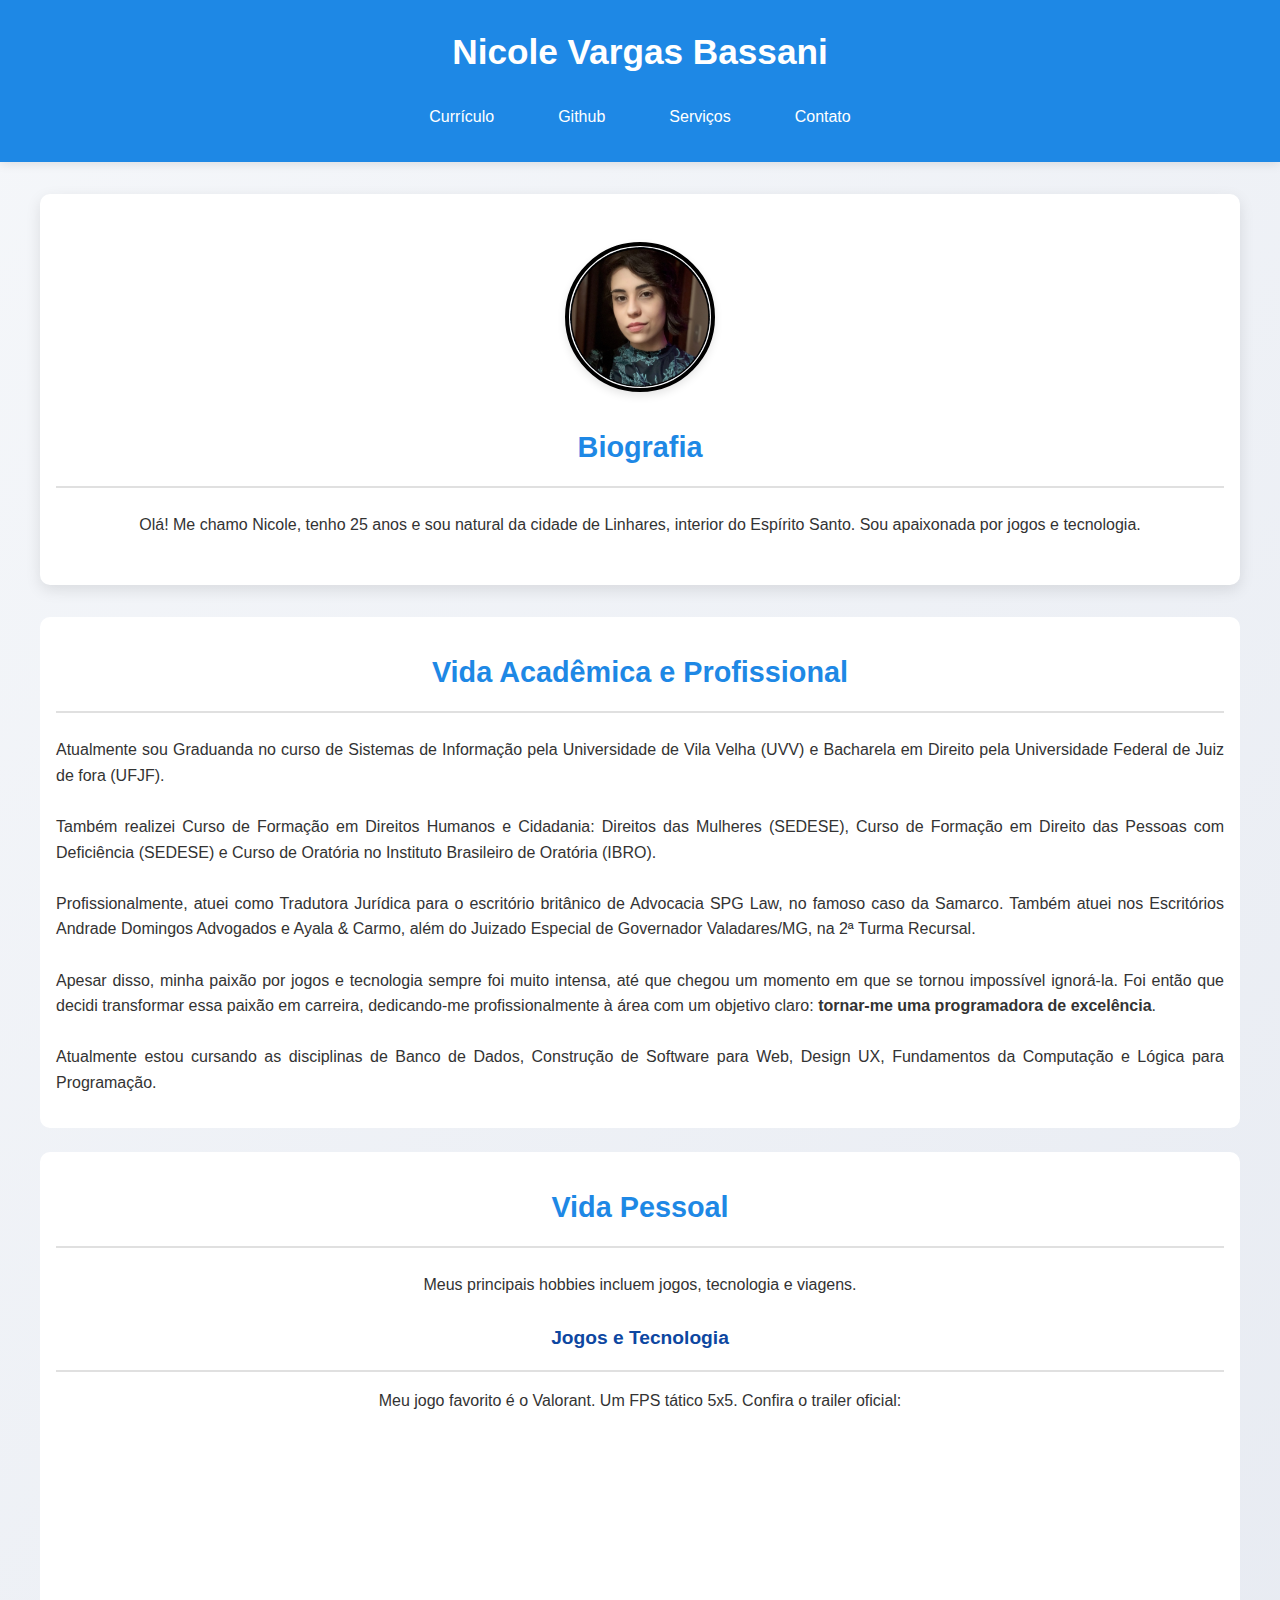
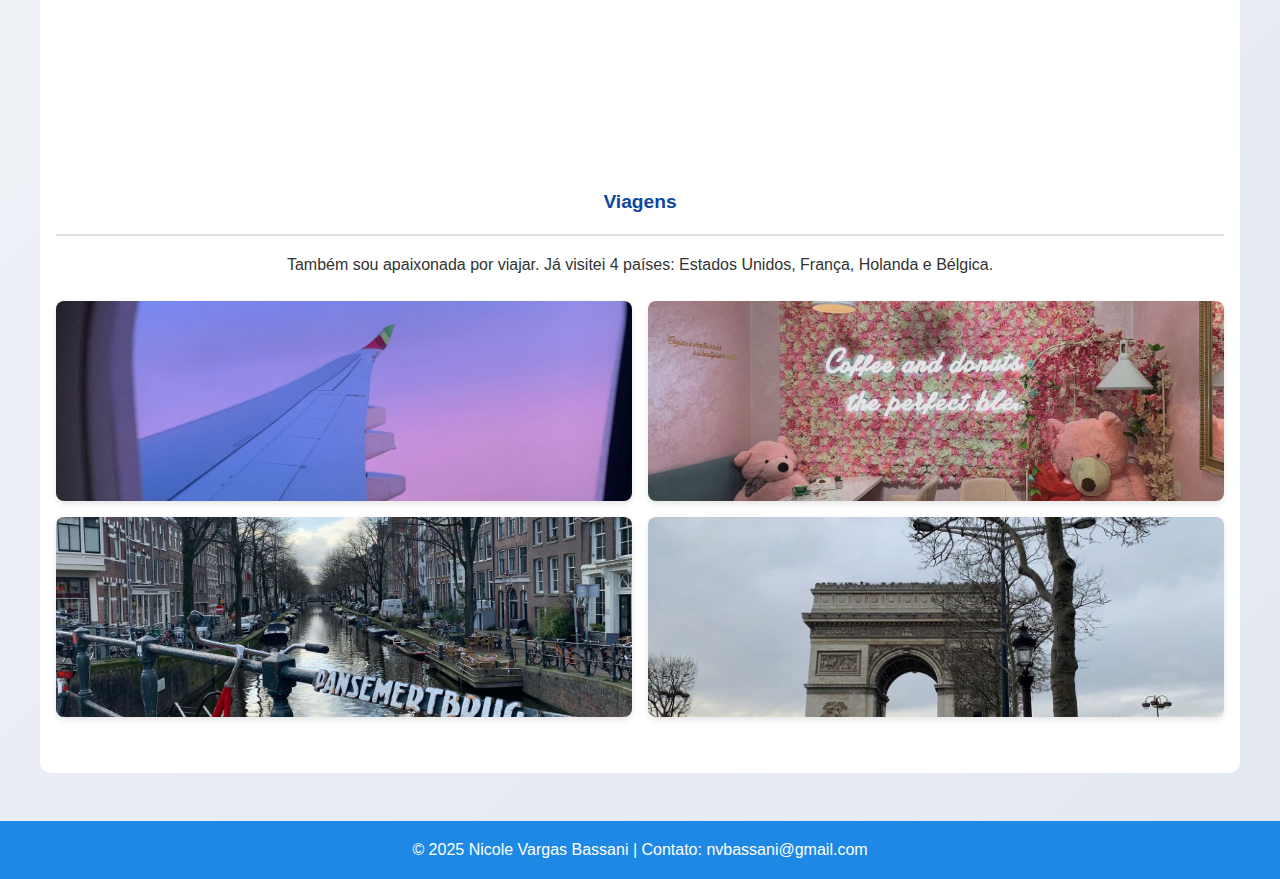
<file: index.html>
<!DOCTYPE html>
<html lang="en">
<head>
    <meta charset="UTF-8">
    <meta name="viewport" content="width=device-width, initial-scale=1.0">
    <title>Landing Page</title>
    <link rel="stylesheet" href="./CSS/style.css">
</head>

<body>
    
    <header>
        <h1>Nicole Vargas Bassani</h1>
        <nav>
            <a href="Currículo/curriculo.html">Currículo</a>
            <a href="https://github.com/nicolebassani" target="_blank">Github</a>
            <a href="Serviços/serviços.html">Serviços</a>
            <a href="Contato/contato.html">Contato</a>
        </nav>
    </header>

    <section class="hero">
        <img src="./Imagens/foto curriculo att.png" alt="foto de perfil" class="foto-perfil">

        <h2>Biografia</h2>
        <p>Olá! Me chamo Nicole, tenho 25 anos e sou natural da cidade de Linhares, interior do Espírito Santo. Sou apaixonada por jogos e tecnologia.</p>
    </section>

    <section id="sobre">
        <h2>Vida Acadêmica e Profissional</h2>
        <p>Atualmente sou Graduanda no curso de Sistemas de Informação pela Universidade de Vila Velha (UVV) e Bacharela em Direito pela Universidade Federal de Juiz de fora (UFJF).</p>
        <br>
        <p>Também realizei Curso de Formação em Direitos Humanos e Cidadania: Direitos das Mulheres (SEDESE), Curso de Formação em Direito das Pessoas com Deficiência (SEDESE) e Curso de Oratória no Instituto Brasileiro de Oratória (IBRO).</p>
        <br>
        <p>Profissionalmente, atuei como Tradutora Jurídica para o escritório britânico de Advocacia SPG Law, no famoso caso da Samarco. Também atuei nos Escritórios Andrade Domingos Advogados e Ayala & Carmo, além do Juizado Especial de Governador Valadares/MG, na 2ª Turma Recursal.</p>
        <br>
        <p>Apesar disso, minha paixão por jogos e tecnologia sempre foi muito intensa, até que chegou um momento em que se tornou impossível ignorá-la. Foi então que decidi transformar essa paixão em carreira, dedicando-me profissionalmente à área com um objetivo claro: <strong>tornar-me uma programadora de excelência</strong>.</p>
       <br>
        <p>Atualmente estou cursando as disciplinas de Banco de Dados, Construção de Software para Web, Design UX, Fundamentos da Computação e Lógica para Programação.</p>
    </section>

    <section id="vida-pessoal">
        <h2>Vida Pessoal</h2>
        <p>Meus principais hobbies incluem jogos, tecnologia e viagens.</p>
        <br>

        <h3>Jogos e Tecnologia</h3>
        <p>Meu jogo favorito é o Valorant. Um FPS tático 5x5. Confira o trailer oficial:</p>
        <br>
        <div class="video-container">
            <iframe width="560" height="315" src="https://www.youtube.com/embed/e_E9W2vsRbQ?si=9uIj902-34UbmsVc" title="YouTube video player" frameborder="0" allow="accelerometer; autoplay; clipboard-write; encrypted-media; gyroscope; picture-in-picture; web-share" referrerpolicy="strict-origin-when-cross-origin" allowfullscreen></iframe>
        </div>
        <br>

        <h3>Viagens</h3>
        <p>Também sou apaixonada por viajar. Já visitei 4 países: Estados Unidos, França, Holanda e Bélgica.</p>

        <div class="galeria">
            <img src="./Imagens/foto avião.jpg" alt="Foto no Avião">
            <img src="./Imagens/foto pink.jpg" alt="Foto em Doceria Cor de Rosa">
            <img src="./Imagens/foto amsterdam.jpg" alt="Foto em Amsterdam">
            <img src="./Imagens/foto paris.jpg" alt="Foto em Paris">
        </div>

    </section>

    <footer>
    <p>© 2025 Nicole Vargas Bassani | Contato: nvbassani@gmail.com</p>
    </footer>

</body>
</html>
</file>
<file: CSS/style.css>
* {
margin: 0;
padding: 0;
box-sizing: border-box;
font-family: 'Segoe UI', Tahoma, Geneva, Verdana, sans-serif;
}

body {
background: linear-gradient(135deg, #f5f7fa 0%, #e4e8f0 100%);
color: #333;
line-height: 1.6;
text-align: justify;
}

header {
background-color: #1E88E5;
color: white;
padding: 1.5rem 0;
box-shadow: 0 2px 10px rgba(0, 0, 0, 0.1);
top: 0;
z-index: 100;
}

header h1 {
text-align: center;
margin-bottom: 1rem;
font-size: 2.2rem;
}

nav {
display: flex;
justify-content: center;
gap: 2rem;
flex-wrap: wrap;
}

nav a {
color: white;
text-decoration: none;
font-weight: 500;
padding: 0.5rem 1rem;
border-radius: 20px;
}

nav a:hover {
background: rgba(255, 255, 255, 0.2);
}

.hero {
text-align: center;
padding: 3rem 1rem;
background: white;
margin: 2rem auto;
max-width: 1200px;
border-radius: 10px;
box-shadow: 0 5px 15px rgba(0, 0, 0, 0.1)
}

.foto-perfil {
width: 150px;
height: 150px;
border-radius:50%;
object-fit: fill;
border: 4px solid black;
margin-bottom: 1.5rem;
box-shadow: 0 4px 8px rgba(0, 0, 0, 0.1);
}

section {
padding: 2rem 1rem;
margin: 1.5rem auto;
max-width: 1200px;
background: white;
border-radius: 10px;
box-shadow: 0 5px 15 px rgba(0, 0, 0, 0.1);
}

#vida-pessoal {
text-align: center;
}

h2 {
color: #1E88E5;
margin-bottom: 1.5rem;
font-size: 1.8rem;
border-bottom: 2px solid #e0e0e0;
padding-bottom: 1rem;
text-align: center;
}

h3 {
color: #0D47A1;
margin-bottom: 1rem;
font-size: 1.2rem;
border-bottom: 2px solid #e0e0e0;
padding-bottom: 1rem;
text-align: center
}

.galeria {
display: grid;
grid-template-columns: repeat(2, 1fr);
gap: 1rem;
margin: 1.5rem 0;
}

.galeria img {
width: 100%;
height: 200px;
object-fit: cover;
border-radius: 8px;
box-shadow: 0 3px 6px rgba(0, 0, 0, 0.1);
}


footer {
text-align: center;
padding: 1rem;
background: #1E88E5;
color: white;
margin-top: 3rem;
}

#serviços {
max-width: 1000px;
margin: 2rem auto;
padding: 2rem;
background-color: white;
border-radius: 10px;
box-shadow: 0 5px 15px rgba(0, 0, 0, 0.1);
}

#serviços h2 {
color: #1E88E5;
text-align: center;
margin-bottom: 1.5rem;
font-size: 2.2rem;
border-bottom: 2px solid #e0e0e0;
padding-bottom: 0.5rem;
}

#serviços p {
text-align: center;
margin-bottom: 1.5rem;
font-size: 1.1rem;
line-height: 1.6;
}

#serviços strong {
color: #0D47A1;
font-weight: 600;
}

#serviços table {
width: 100%;
border-collapse: collapse;
margin: 2rem 0;
font-size: 1rem;
box-shadow: 0 2px 10px rgba(0, 0, 0, 0.1);
text-align: center;
}

#serviços table th {
background-color: #1E88E5;
color: white;
padding: 1rem;
text-align: center;
}

#serviços table td {
padding: 0.8rem 1rem;
border-bottom: 1px solid #e0e0e0;
}

#curriculo {
background-color: white;
font-family: 'Segoe UI', Tahoma, Geneva, Verdana, sans-serif;
line-height: 1.6;
color: #333;
padding: 20px;
}

#curriculo h2 {
color: #1E88E5;
text-align: center;
margin: 2rem 0;
font-size: 2.2rem;
border-bottom: 2px solid #e0e0e0;
padding-bottom: 0.5rem;
}

.curriculo-container {
max-width: 1000px;
margin: 0 auto;
background-color: white;
border-radius: 10px;
box-shadow: 0 5px 15px rgba(0, 0, 0, 0.1);
padding: 2rem;
}

.curriculo-pdf {
width: 100%;
height: 700px;
border: none;
border-radius: 8px;
box-shadow: 0 2px 10px rgba(0, 0, 0, 0.1);
margin-top: 1.5rem;
background-color: white;
}

#contato {
font-family: 'Segoe UI', Tahoma, Geneva, Verdana, sans-serif;
line-height: 1.6;
color: #333;
background-color: white;
padding: 20px;
}

#contato h2 {
color: #1E88E5;
text-align: center;
margin: 2rem 0 1rem;
font-size: 2.2rem;
}

#contato p {
text-align: center;
margin-bottom: 2rem;
color: black;
}

#contato form {
max-width: 700px;
margin: 0 auto;
padding: 2rem;
background: white;
border-radius: 10px;
box-shadow: 0 5px 15px rgba(0, 0, 0, 0.1);
}

#contato label {
display: block;
margin: 1 rem 0 1rem;
margin-bottom: 0.8rem;
margin-top: 0.8rem;
font-weight: 500;
color: #333;
}

#contato textarea {
width: 100%;
padding: 12px;
margin-bottom: 1rem;
border: 1px solid #333;
border-radius: 6px;
font-size: 1rem;
}

#contato input[type="submit"] {
display: block;
width: 10%;
padding: 7px;
margin: 0.5rem 0;
background-color: #1E88E5;
color: white;
border: none;
border-radius: 6px;
font-size: 0.8rem;
font-weight: 500;
}

.botao-voltar {
display: inline-block;
padding: 5px 10px;
background-color: #1E88E5;
color: white;
border-radius: 5px;
margin-bottom: 20px;
margin-top: 10px;
margin-left: 10px;
}
</file>
